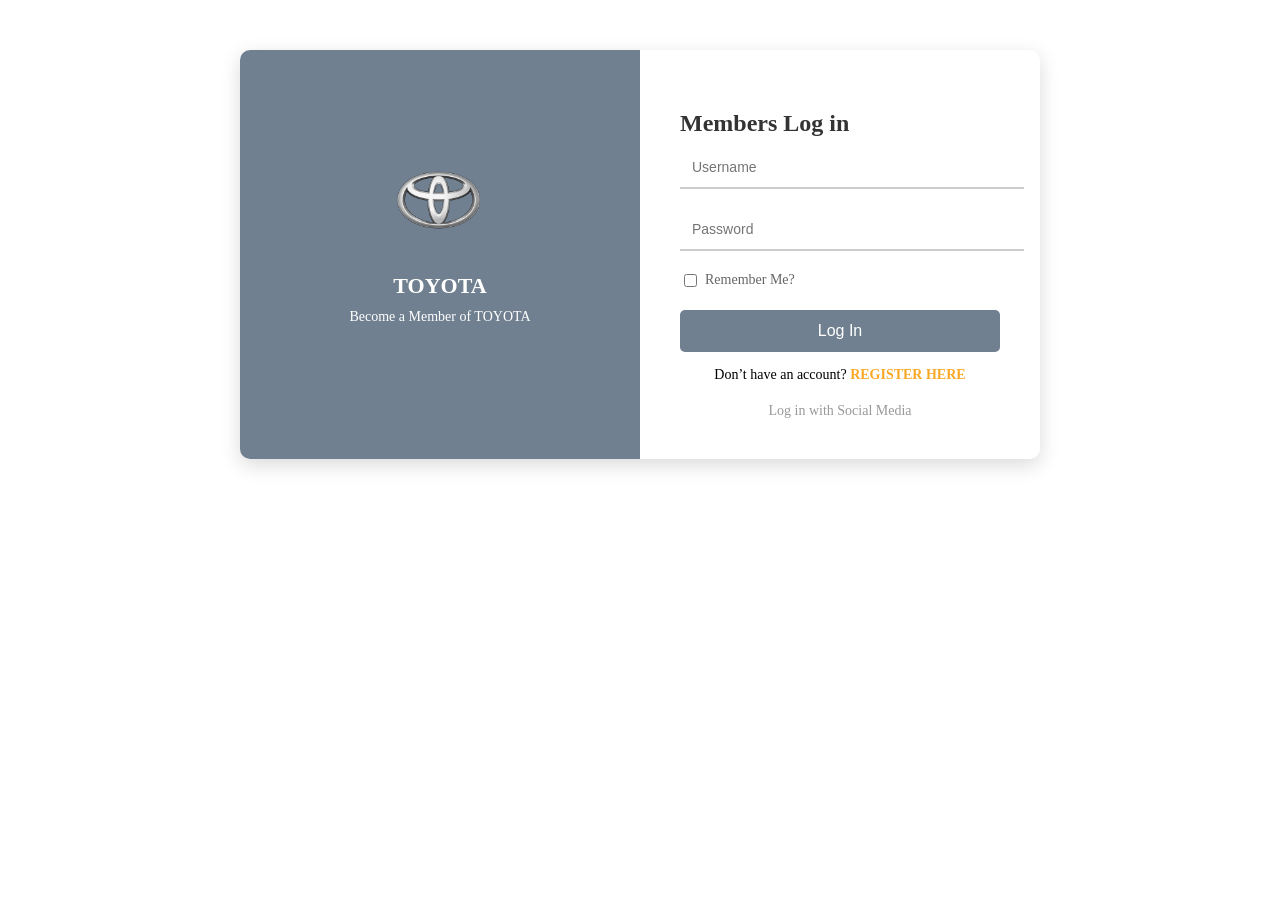
<file: login.html>
<!DOCTYPE html>
<html lang="en">
<head>
    <meta charset="UTF-8">
    <meta name="viewport" content="width=device-width, initial-scale=1.0">
    <title>Document</title>
</head>
<link rel="stylesheet" href="login form.css">
<body>
    <div class="container">
    <!-- Left Panel -->
    <div class="left-panel">
      <img src="logo.png" alt="Logo">
      <h2>TOYOTA</h2>
      <p>Become a Member of TOYOTA</p>
    </div>

    <!-- Right Panel -->
    <div class="right-panel">
      <h2>Members Log in</h2>
      <form>
        <div class="form-group">
          <input type="text" placeholder="Username" required>
        </div>
        <div class="form-group">
          <input type="password" placeholder="Password" required>
        </div>
        <div class="checkbox">
          <input type="checkbox" id="remember">
          <label for="remember">Remember Me?</label>
        </div>
        <button type="submit" class="btn">Log In</button>
      </form>
      <div class="register">
        Don’t have an account? <a href="#">REGISTER HERE</a>
      </div>
      <div class="social">
        Log in with Social Media
      </div>
    </div>
  </div>

</body>
</html>
</file>
<file: login form.css>
/* login form styles */
 .container {
      width: 800px;
      max-width: 95%;
      margin: 50px auto;
      display: flex;
      border-radius: 10px;
      overflow: hidden;
      box-shadow: 0 6px 20px rgba(0,0,0,0.15);
      background: #fff;
    }

    /* Left Panel */
    .left-panel {
      flex: 1;
      background: slategray;
      color: #fff;
      display: flex;
      flex-direction: column;
      align-items: center;
      justify-content: center;
      padding: 40px;
      text-align: center;
    }

    .left-panel img {
      width: 100px;
      margin-bottom: 20px;
    }

    .left-panel h2 {
      margin: 0;
      font-size: 22px;
    }

    .left-panel p {
      margin-top: 10px;
      font-size: 14px;
    }

    /* Right Panel */
    .right-panel {
      flex: 1;
      padding: 40px;
    }

    .right-panel h2 {
      margin-bottom: 10px;
      color: #333;
    }

    .right-panel p {
      color: #666;
      font-size: 14px;
      margin-bottom: 30px;
    }

    .form-group {
      margin-bottom: 20px;
    }

    .form-group input {
      width: 100%;
      padding: 12px;
      border: none;
      border-bottom: 2px solid #ccc;
      outline: none;
      font-size: 14px;
    }

    .form-group input:focus {
      border-color: slategray;
    }

    .checkbox {
      display: flex;
      align-items: center;
      margin-bottom: 20px;
      font-size: 14px;
      color: #666;
    }

    .checkbox input {
      margin-right: 8px;
    }

    .btn {
      width: 100%;
      padding: 12px;
      background: slategray;
      border: none;
      border-radius: 5px;
      color: #fff;
      font-size: 16px;
      cursor: pointer;
      transition: background 0.3s ease;
    }

    .btn:hover {
      background: #e08e00;
    }

    .register {
      margin-top: 15px;
      text-align: center;
      font-size: 14px;
    }

    .register a {
      color: #f9a825;
      text-decoration: none;
      font-weight: bold;
    }

    .social {
      margin-top: 20px;
      text-align: center;
      font-size: 14px;
      color: #999;
    }
    /* login form styles end */
</file>
